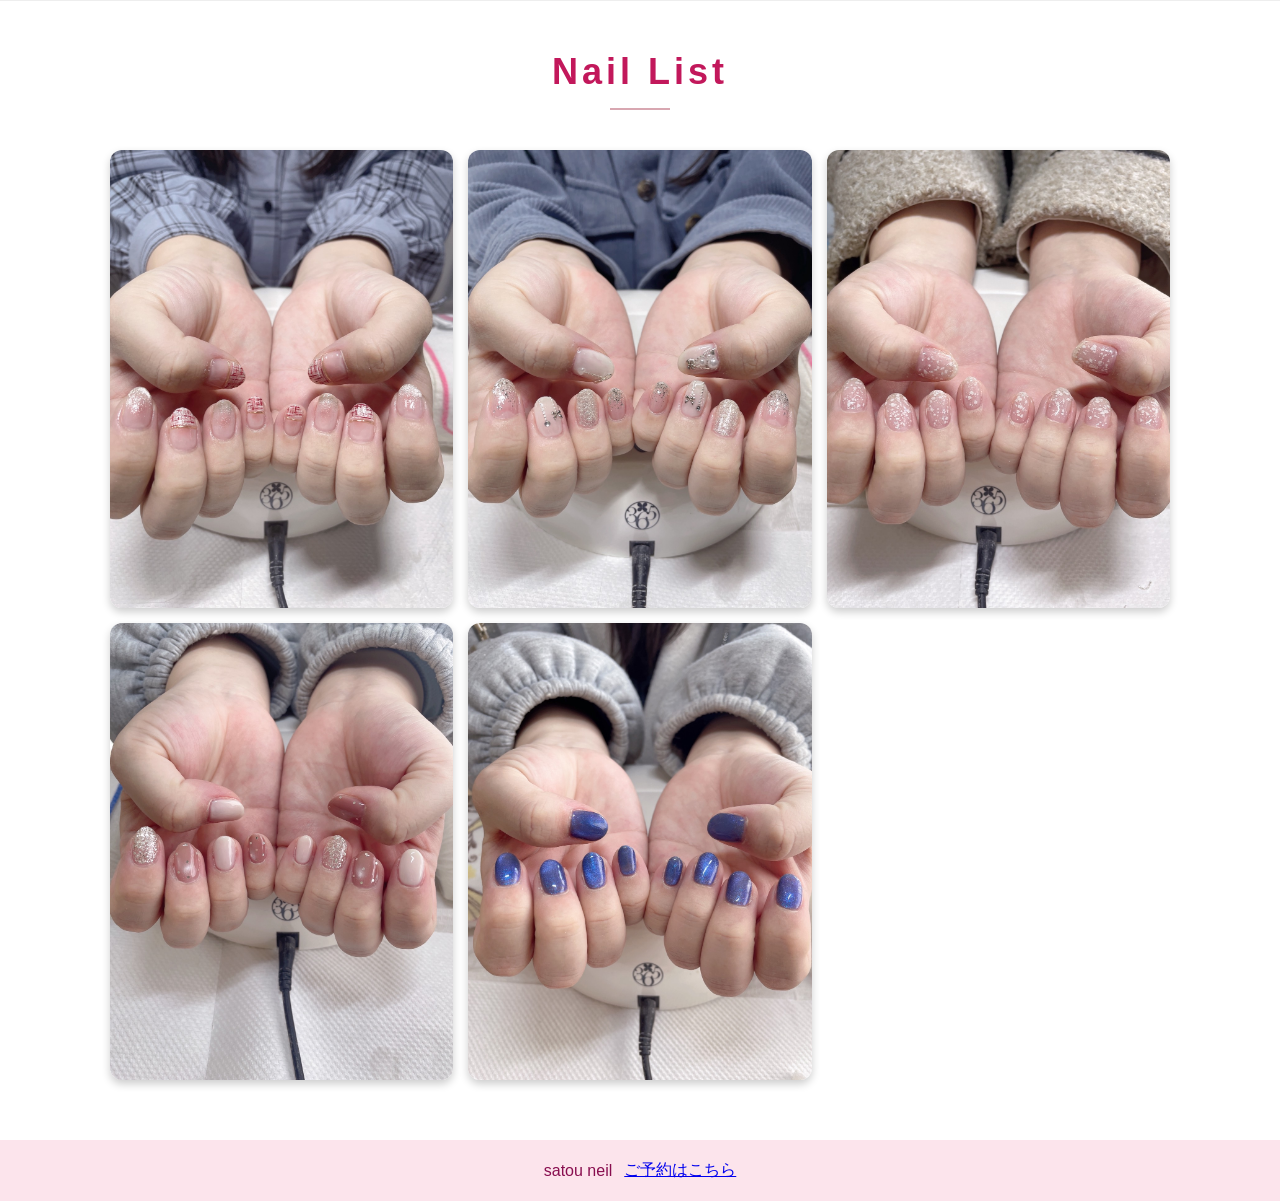
<file: nail.html>
<!DOCTYPE html>
<html lang="ja">
  <head>
    <meta charset="UTF-8">
    <title>nail List</title>
    <meta name="viewport" content="width=device-width,initial-scale=1">
    <link rel="stylesheet" href="css/css.css">
  </head>
  <body>
    <header>
      <nav></nav>
    </header>

    <h1>Nail List</h1>

    <main>
      <img src="img/IMG_1823.jpeg" alt="ネイル後の写真" width="300" height="400">
      <img src="img/IMG_2020.jpeg" alt="ネイル後の写真" width="300" height="400">
      <img src="img/IMG_2483.jpeg" alt="ネイル後の写真" width="300" height="400">
      <img src="img/IMG_2623.jpeg" alt="ネイル後の写真" width="300" height="400">
      <img src="img/IMG_2737.jpeg" alt="ネイル後の写真" width="300" height="400">
    </main>

    <footer>
      <p>satou neil<a href="https://suzume5489.com/00000442/" target="_blank">ご予約はこちら</a></p>
    </footer>

  </body>
</html>
</file>
<file: css/css.css>
@charset "UTF-8";

/* -------------------------
   全体
------------------------- */
* {
  margin: 0;
  padding: 0;
  box-sizing: border-box;
  font-family: 'Arial', sans-serif;
}

/* -------------------------
   ヘッダー
------------------------- */
header {
  position: sticky;
  top: 0;
  z-index: 1000;

  background-color: #fce4ec;
  border-bottom: 1px solid #eee;
}

/* 中身を横並び */
.header-inner {
  max-width: 1100px;
  margin: auto;
  padding: 15px 20px;

  display: flex;
  justify-content: space-between;
  align-items: center;
}

/* ロゴ */
.logo {
  font-weight: bold;
  color: #880e4f;
}

/* -------------------------
   共通ボタン
------------------------- */
.reserve-btn {
  display: inline-block;
  padding: 10px 20px;

  background: #d8a7b1;
  color: white;
  border-radius: 30px;

  text-decoration: none;
  font-weight: bold;

  transition: 0.3s;
}

.reserve-btn:hover {
  background: #c48d99;
  transform: translateY(-2px);
}

/* -------------------------
   タイトル
------------------------- */
h1 {
  font-size: 36px;
  letter-spacing: 4px;
  color: #c2185b;
  text-align: center;
  margin: 50px 0 40px;
  position: relative;
}

h1::after {
  content: "";
  display: block;
  width: 60px;
  height: 2px;
  background: #d8a7b1;
  margin: 15px auto 0;
}

/* -------------------------
   ギャラリー
------------------------- */
main {
  max-width: 1100px;
  margin: auto;
  display: grid;
  gap: 15px;
  padding: 0 20px 60px;
  justify-items: center;

  grid-template-columns: repeat(3, 1fr);
}

main img {
  width: 100%;
  height: auto;
  border-radius: 12px;
  box-shadow: 0 4px 8px rgba(0,0,0,0.2);
  transition: transform 0.2s;
}

main img:hover {
  transform: scale(1.05);
  cursor: pointer;
}

/* スマホ */
@media screen and (max-width: 768px) {
  main {
    grid-template-columns: repeat(2, 1fr);
  }
}

/* -------------------------
   フッター
------------------------- */
footer {
  background-color: #fce4ec;
  padding: 20px;
  text-align: center;
  color: #880e4f;
}

footer p {
  display: flex;
  justify-content: center;
  align-items: center;
  gap: 12px;
}
</file>
